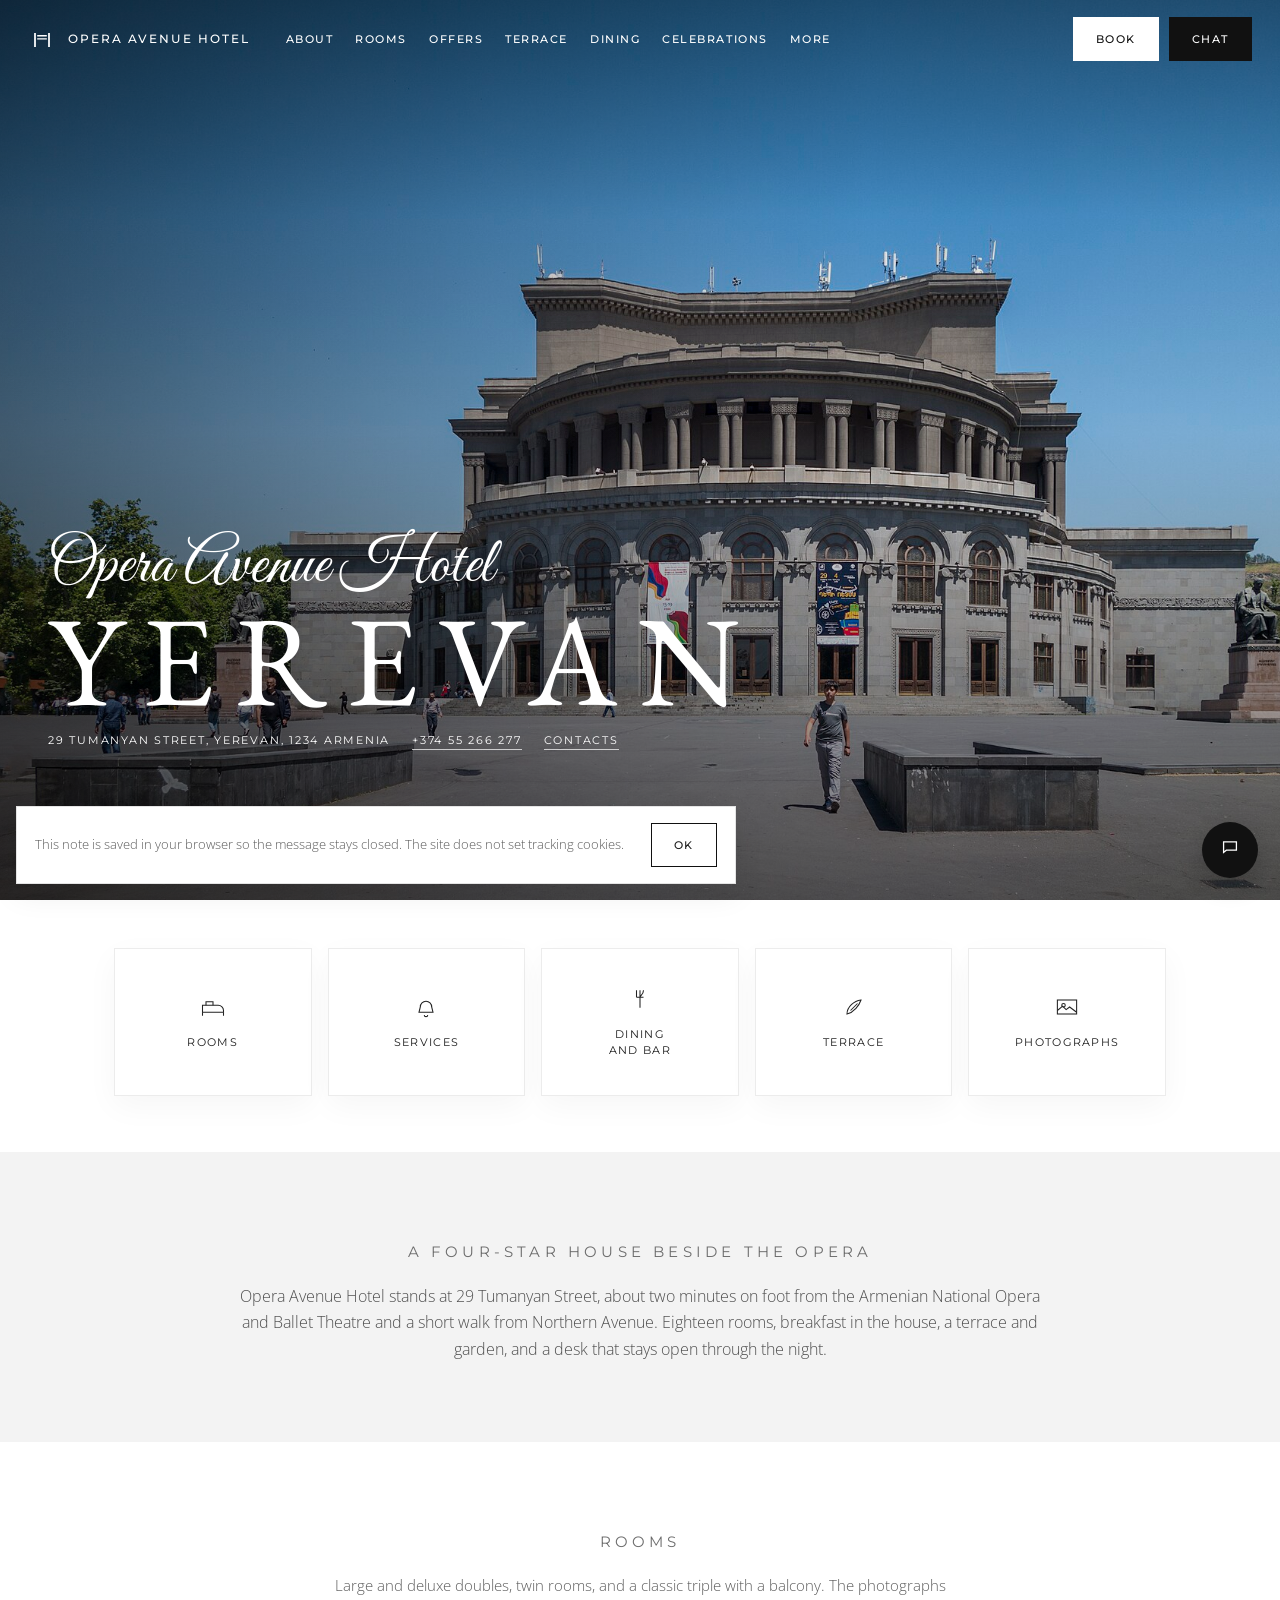
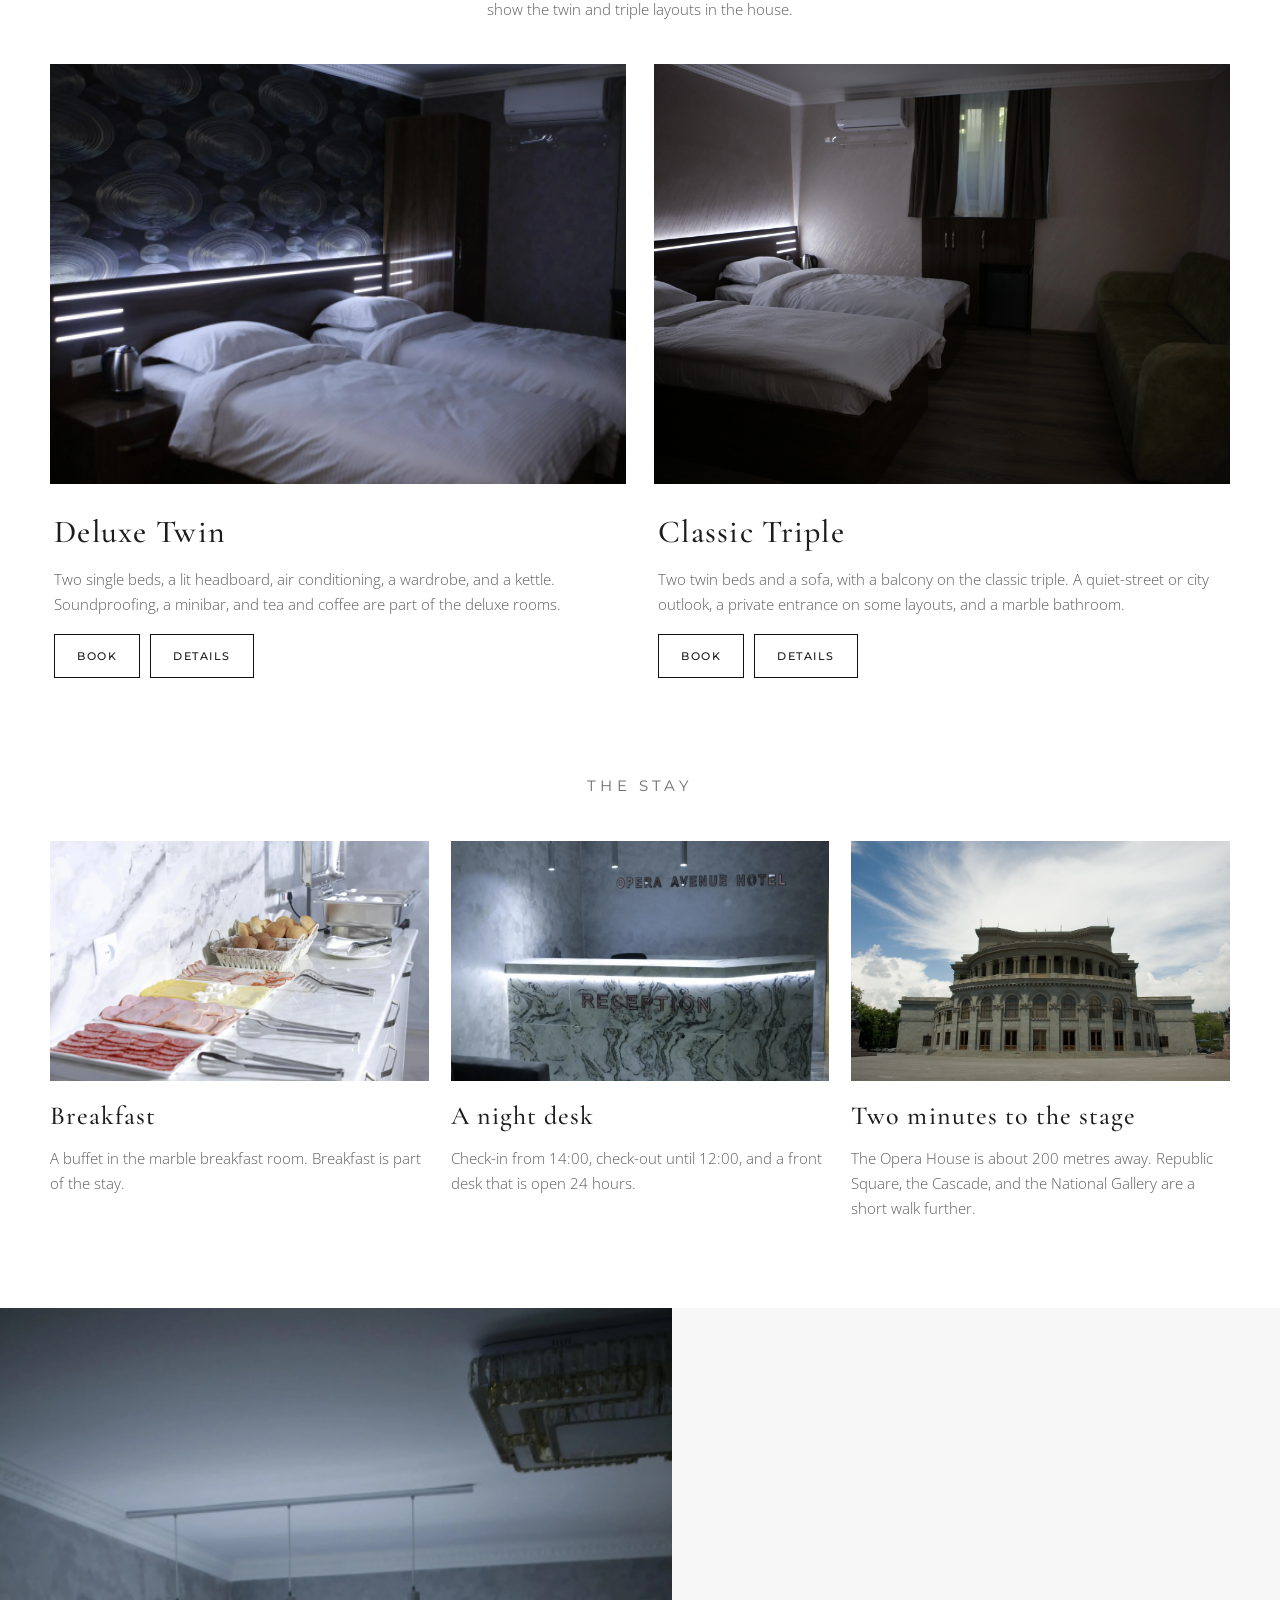
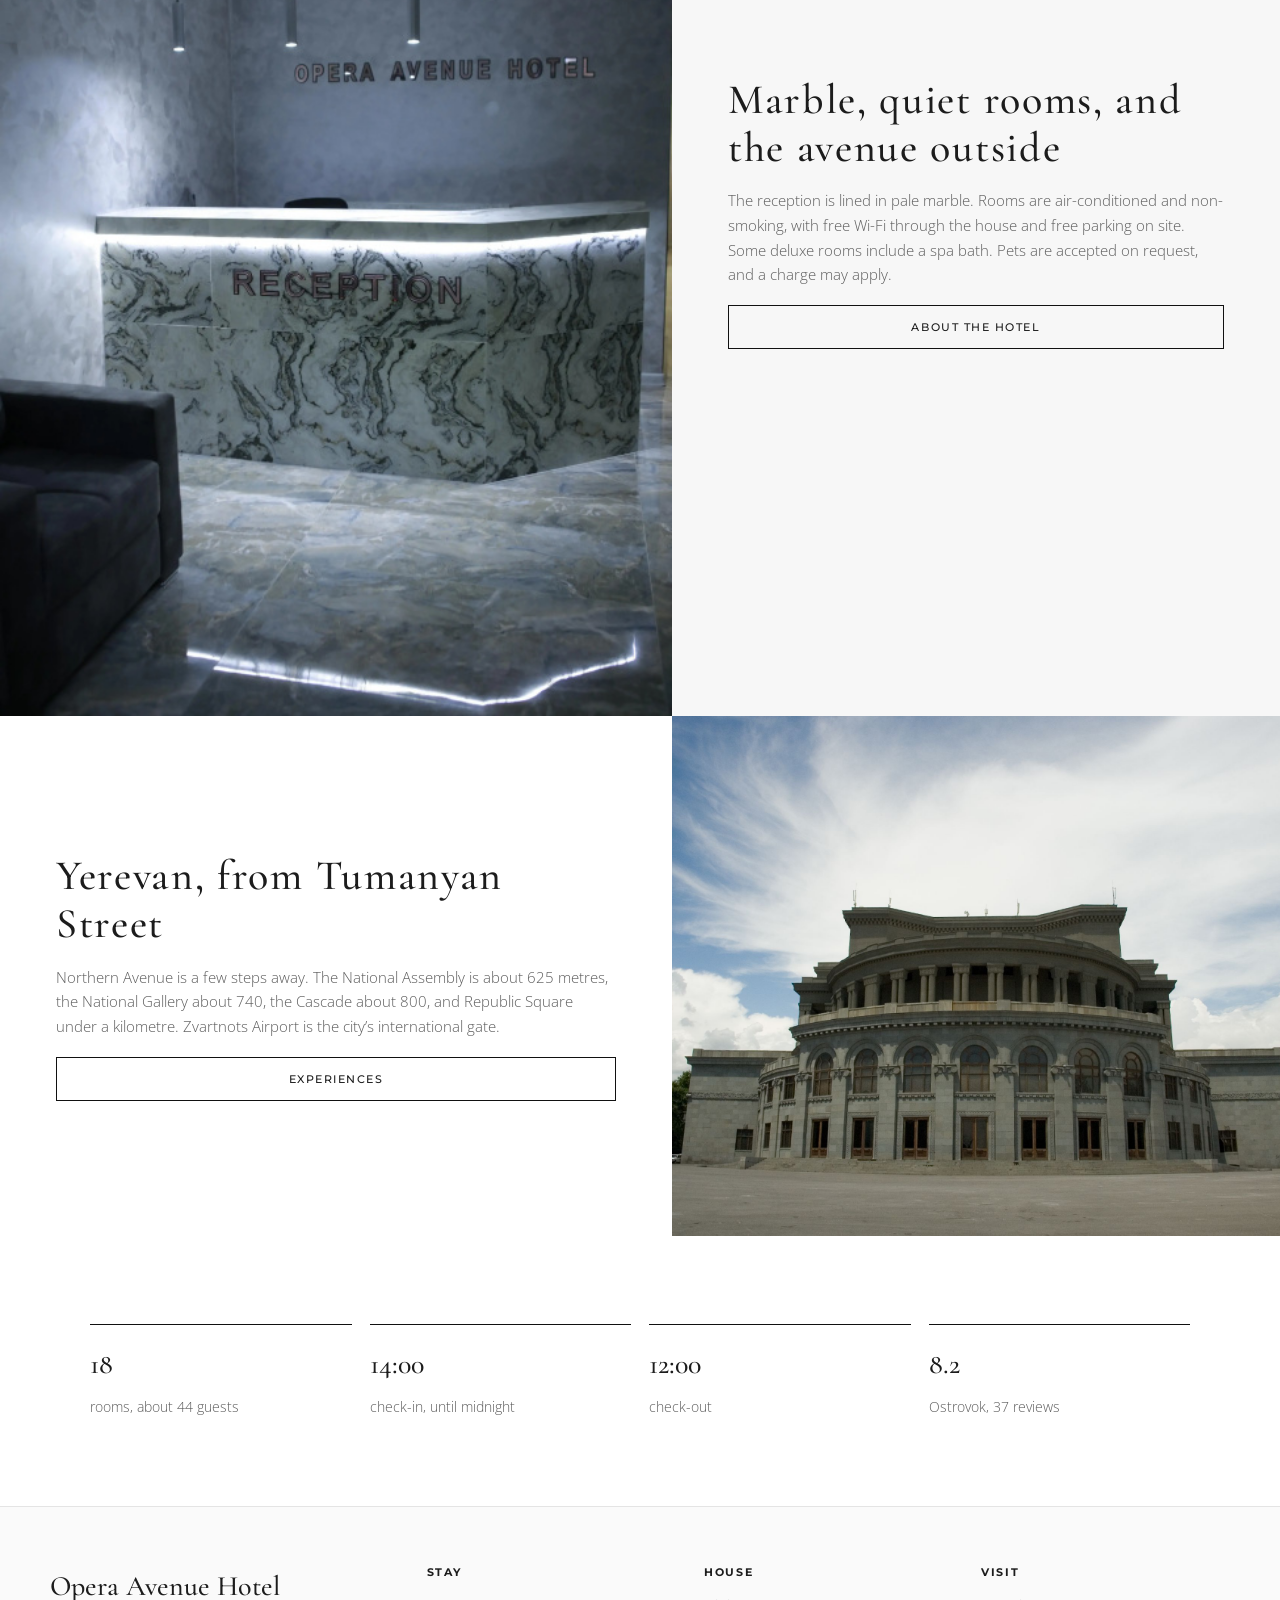
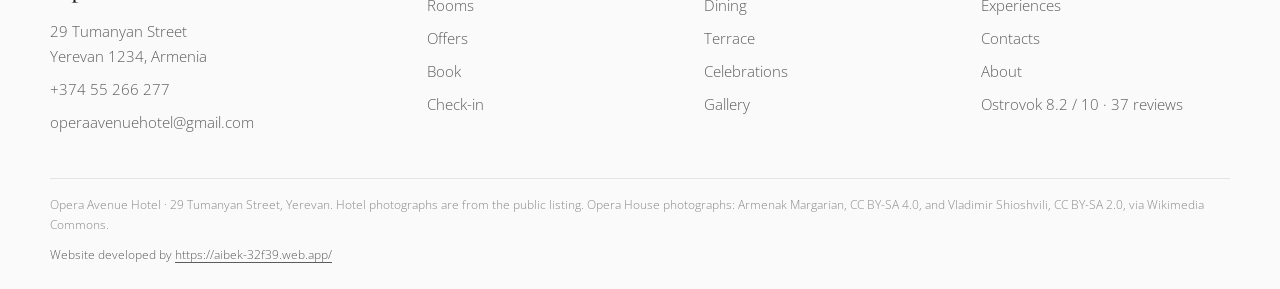
<file: index.html>
<!DOCTYPE html>
<html lang="en">
<head>
  <meta charset="utf-8">
  <meta name="viewport" content="width=device-width, initial-scale=1">
  <title>Opera Avenue Hotel — Yerevan</title>
  <meta name="description" content="Opera Avenue Hotel is a four-star hotel of 18 rooms at 29 Tumanyan Street, Yerevan, a short walk from the Armenian National Opera and Ballet Theatre.">
  <link rel="icon" href="favicon.svg">
  <link rel="preconnect" href="https://fonts.googleapis.com">
  <link rel="preconnect" href="https://fonts.gstatic.com" crossorigin>
  <link href="https://fonts.googleapis.com/css2?family=Cormorant+Garamond:ital,wght@0,400;0,500;0,600;1,400&family=EB+Garamond:wght@400;500&family=Great+Vibes&family=Montserrat:wght@400;500;600&family=Open+Sans:wght@300;400;600&display=swap" rel="stylesheet">
  <link rel="stylesheet" href="css/style.css">
</head>
<body>
  <header class="header" id="header">
    <a class="brand" href="/" data-nav>
      <svg viewBox="0 0 32 32" aria-hidden="true">
        <path fill="currentColor" d="M7 25V9h2v16H7zm16 0V9h2v16h-2zM10.5 11.5h11v1.6h-11v-1.6zm0 3.6h11V16.7h-11V15.1z"/>
      </svg>
      <span>Opera Avenue Hotel</span>
    </a>
    <nav class="nav" aria-label="Primary">
      <a href="/about" data-nav>About</a>
      <a href="/rooms" data-nav>Rooms</a>
      <a href="/offers" data-nav>Offers</a>
      <a href="/terrace" data-nav>Terrace</a>
      <a href="/dining" data-nav>Dining</a>
      <a href="/celebrations" data-nav>Celebrations</a>
      <div class="drop">
        <button type="button" aria-haspopup="true">More</button>
        <div class="drop-menu">
          <a href="/experiences" data-nav>Experiences</a>
          <a href="/gallery" data-nav>Gallery</a>
          <a href="/practical" data-nav>Practical</a>
          <a href="/contacts" data-nav>Contacts</a>
        </div>
      </div>
    </nav>
    <div class="header-actions">
      <a class="btn btn-book" href="/booking" data-nav>Book</a>
      <button class="btn btn-chat" type="button" id="open-chat">Chat</button>
      <button class="menu-btn" type="button" id="open-menu" aria-label="Open menu"><span></span></button>
    </div>
  </header>

  <div class="menu" id="menu" hidden>
    <div class="menu-top">
      <strong>Opera Avenue</strong>
      <button class="menu-close" type="button" id="close-menu" aria-label="Close menu">×</button>
    </div>
    <a href="/" data-nav>Home</a>
    <a href="/about" data-nav>About</a>
    <a href="/rooms" data-nav>Rooms</a>
    <a href="/offers" data-nav>Offers</a>
    <a href="/terrace" data-nav>Terrace</a>
    <a href="/dining" data-nav>Dining</a>
    <a href="/celebrations" data-nav>Celebrations</a>
    <a href="/experiences" data-nav>Experiences</a>
    <a href="/gallery" data-nav>Gallery</a>
    <a href="/practical" data-nav>Practical</a>
    <a href="/contacts" data-nav>Contacts</a>
    <a href="/booking" data-nav>Book</a>
  </div>

  <main id="view"></main>

  <footer class="footer">
    <div class="footer-grid">
      <div>
        <h2>Opera Avenue Hotel</h2>
        <p>29 Tumanyan Street<br>Yerevan 1234, Armenia</p>
        <p><a href="tel:+37455266277">+374 55 266 277</a></p>
        <p><a href="mailto:operaavenuehotel@gmail.com">operaavenuehotel@gmail.com</a></p>
      </div>
      <div>
        <h3>Stay</h3>
        <a href="/rooms" data-nav>Rooms</a>
        <a href="/offers" data-nav>Offers</a>
        <a href="/booking" data-nav>Book</a>
        <a href="/practical" data-nav>Check-in</a>
      </div>
      <div>
        <h3>House</h3>
        <a href="/dining" data-nav>Dining</a>
        <a href="/terrace" data-nav>Terrace</a>
        <a href="/celebrations" data-nav>Celebrations</a>
        <a href="/gallery" data-nav>Gallery</a>
      </div>
      <div>
        <h3>Visit</h3>
        <a href="/experiences" data-nav>Experiences</a>
        <a href="/contacts" data-nav>Contacts</a>
        <a href="/about" data-nav>About</a>
        <p>Ostrovok 8.2 / 10 · 37 reviews</p>
      </div>
    </div>
    <div class="legal">
      Opera Avenue Hotel · 29 Tumanyan Street, Yerevan. Hotel photographs are from the public listing. Opera House photographs: Armenak Margarian, CC BY-SA 4.0, and Vladimir Shioshvili, CC BY-SA 2.0, via Wikimedia Commons.
      <p class="credit">Website developed by <a href="https://aibek-32f39.web.app/" target="_blank" rel="noopener">https://aibek-32f39.web.app/</a></p>
    </div>
  </footer>

  <aside class="chat" id="chat" hidden>
    <h2>Message the hotel</h2>
    <p>The desk is open around the clock. Write on WhatsApp and the team will answer with availability.</p>
    <a class="btn btn-line" id="chat-wa" href="https://wa.me/37455266277" target="_blank" rel="noopener">WhatsApp</a>
  </aside>
  <button class="chat-fab" type="button" id="chat-fab" aria-label="Open chat">
    <svg width="22" height="22" viewBox="0 0 24 24" fill="none" aria-hidden="true">
      <path d="M5 6.5h14v9H8l-3 2.5V6.5z" stroke="currentColor" stroke-width="1.4"/>
    </svg>
  </button>

  <div class="cookie" id="cookie" hidden>
    <p>This note is saved in your browser so the message stays closed. The site does not set tracking cookies.</p>
    <button class="btn btn-line" type="button" id="cookie-ok">OK</button>
  </div>

  <script src="js/app.js"></script>
</body>
</html>
</file>
<file: css/style.css>
:root {
  --ink: #1c1c1c;
  --muted: #5c5c5c;
  --line: #e4e4e4;
  --paper: #f3f3f3;
  --white: #fff;
  --black: #111;
  --header: 78px;
}

* { box-sizing: border-box; }
html { scroll-behavior: smooth; }
body {
  margin: 0;
  overflow-x: hidden;
  color: var(--ink);
  background: var(--white);
  font-family: "Open Sans", "Segoe UI", sans-serif;
  font-weight: 400;
  font-size: 15px;
  line-height: 1.65;
}
img { max-width: 100%; display: block; }
button, input, select, textarea { font: inherit; color: inherit; }
a { color: inherit; text-decoration: none; }
button { cursor: pointer; background: none; border: 0; }

.header {
  position: fixed;
  inset: 0 0 auto 0;
  z-index: 40;
  display: flex;
  align-items: center;
  gap: 28px;
  height: var(--header);
  padding: 0 28px;
  color: var(--white);
  transition: background .25s ease, color .25s ease, box-shadow .25s ease;
}
.header.is-solid {
  background: rgba(255,255,255,.96);
  color: var(--ink);
  box-shadow: 0 1px 0 rgba(0,0,0,.06);
}
.brand {
  display: flex;
  align-items: center;
  gap: 12px;
  flex: 0 0 auto;
  letter-spacing: .16em;
  font-family: Montserrat, "Open Sans", sans-serif;
  font-size: 12px;
  font-weight: 500;
  text-transform: uppercase;
}
.brand svg { width: 28px; height: 28px; }
.nav {
  display: flex;
  align-items: center;
  gap: 22px;
  margin-left: 8px;
  font-family: Montserrat, "Open Sans", sans-serif;
  font-size: 11px;
  font-weight: 500;
  letter-spacing: .14em;
  text-transform: uppercase;
}
.nav a, .drop > button {
  color: inherit;
  letter-spacing: .14em;
  font-size: 11px;
  font-weight: 500;
  text-transform: uppercase;
  padding: 8px 0;
}
.nav a:hover, .drop > button:hover { opacity: .65; }
.drop { position: relative; }
.drop-menu {
  position: absolute;
  top: calc(100% + 8px);
  left: -16px;
  min-width: 210px;
  padding: 10px 0;
  background: #fff;
  color: var(--ink);
  box-shadow: 0 12px 40px rgba(0,0,0,.12);
  display: none;
}
.drop:hover .drop-menu, .drop:focus-within .drop-menu { display: block; }
.drop-menu a { display: block; padding: 10px 18px; letter-spacing: .12em; }
.drop-menu a:hover { background: #f6f6f6; }
.header-actions {
  margin-left: auto;
  display: flex;
  align-items: center;
  gap: 10px;
}
.btn {
  display: inline-flex;
  align-items: center;
  justify-content: center;
  min-height: 44px;
  padding: 0 22px;
  border: 1px solid transparent;
  letter-spacing: .14em;
  text-transform: uppercase;
  font-family: Montserrat, "Open Sans", sans-serif;
  font-size: 11px;
  font-weight: 500;
  transition: background .2s ease, color .2s ease, border-color .2s ease;
}
.btn-book { background: #fff; color: #111; }
.header.is-solid .btn-book { background: #111; color: #fff; }
.btn-chat { background: #111; color: #fff; border-color: #111; }
.btn-line {
  background: transparent;
  color: var(--ink);
  border-color: #111;
}
.btn-line:hover { background: #111; color: #fff; }
.btn-book:hover { background: #111; color: #fff; }
.header:not(.is-solid) .btn-book:hover { background: transparent; color: #fff; border-color: #fff; }
.menu-btn {
  display: none;
  width: 42px;
  height: 42px;
  margin-left: auto;
  color: inherit;
  position: relative;
}
.menu-btn span, .menu-btn span:before, .menu-btn span:after {
  display: block;
  width: 18px;
  height: 1px;
  background: currentColor;
  position: absolute;
  left: 12px;
}
.menu-btn span { top: 20px; }
.menu-btn span:before { content: ""; top: -6px; }
.menu-btn span:after { content: ""; top: 6px; }

.menu {
  position: fixed;
  inset: 0;
  z-index: 50;
  background: #fff;
  color: var(--ink);
  padding: 28px;
  display: flex;
  flex-direction: column;
  gap: 8px;
}
.menu[hidden] { display: none; }
.menu-top { display: flex; justify-content: space-between; align-items: center; }
.menu a {
  font-family: "Cormorant Garamond", Georgia, serif;
  font-size: 32px;
  line-height: 1.25;
  border-bottom: 1px solid var(--line);
  padding: 8px 0;
}
.menu-close { font-size: 28px; line-height: 1; padding: 8px; }

.hero {
  position: relative;
  min-height: 100vh;
  color: #fff;
  display: flex;
  align-items: flex-end;
  background: #1a1a1a center / cover no-repeat;
}
.hero:after {
  content: "";
  position: absolute;
  inset: 0;
  background:
    linear-gradient(180deg, rgba(0,0,0,.42) 0%, rgba(0,0,0,.08) 24%, rgba(0,0,0,.05) 48%, rgba(0,0,0,.55) 100%),
    linear-gradient(90deg, rgba(0,0,0,.48) 0%, rgba(0,0,0,.18) 38%, rgba(0,0,0,0) 68%);
}
.hero-copy {
  position: relative;
  z-index: 1;
  padding: 0 48px 150px;
  max-width: 980px;
}
.script {
  font-family: "Great Vibes", cursive;
  font-size: clamp(46px, 5vw, 72px);
  line-height: 1;
  font-weight: 400;
}
.city {
  margin: 6px 0 16px;
  font-family: "EB Garamond", "Cormorant Garamond", Georgia, serif;
  font-weight: 400;
  font-size: clamp(64px, 10vw, 132px);
  line-height: .86;
  letter-spacing: .16em;
  text-transform: uppercase;
}
.hero-meta {
  display: flex;
  flex-wrap: wrap;
  gap: 8px 22px;
  font-family: Montserrat, "Open Sans", sans-serif;
  font-size: 11px;
  letter-spacing: .16em;
  text-transform: uppercase;
}
.hero-meta a { border-bottom: 1px solid rgba(255,255,255,.7); }

.quick {
  display: grid;
  grid-template-columns: repeat(5, 1fr);
  gap: 16px;
  max-width: 1100px;
  margin: 48px auto 0;
  padding: 0 24px;
  position: relative;
  z-index: 2;
}
.quick a {
  background: #fff;
  border: 1px solid #ececec;
  min-height: 148px;
  display: flex;
  flex-direction: column;
  align-items: center;
  justify-content: center;
  gap: 14px;
  text-align: center;
  padding: 16px 10px;
  box-shadow: 0 10px 30px rgba(0,0,0,.04);
  font-family: Montserrat, sans-serif;
  font-size: 11px;
  letter-spacing: .12em;
  text-transform: uppercase;
  line-height: 1.45;
}
.quick a:hover { border-color: #111; }
.quick svg { width: 28px; height: 28px; stroke: #222; fill: none; stroke-width: 1.2; }

.band {
  background: var(--paper);
  text-align: center;
  padding: 88px 24px 80px;
  margin-top: 56px;
}
.kicker {
  margin: 0 auto 18px;
  max-width: 760px;
  font-family: Montserrat, sans-serif;
  font-weight: 400;
  font-size: 15px;
  letter-spacing: .28em;
  text-transform: uppercase;
  color: #6d6d6d;
}
.lead {
  max-width: 820px;
  margin: 0 auto;
  color: #4e4e4e;
  font-weight: 300;
  font-size: 16px;
}

.section { padding: 88px 40px; }
.section-head { text-align: center; margin-bottom: 42px; }
.section-head p { max-width: 640px; margin: 12px auto 0; color: var(--muted); font-weight: 300; }

.rooms {
  display: grid;
  grid-template-columns: 1fr 1fr;
  gap: 28px;
  max-width: 1180px;
  margin: 0 auto;
}
.room {
  background: #fff;
}
.room img { width: 100%; height: 420px; object-fit: cover; }
.room-body { padding: 22px 4px 8px; }
.room h3, .card h3, .split h3, .page h1, .offer h3 {
  font-family: "Cormorant Garamond", Georgia, serif;
  font-weight: 500;
  letter-spacing: .04em;
}
.room h3 { font-size: 32px; margin: 0 0 8px; }
.room p { margin: 0 0 18px; color: var(--muted); font-weight: 300; }
.room-actions { display: flex; gap: 10px; flex-wrap: wrap; }

.offers, .stories {
  display: grid;
  grid-template-columns: repeat(3, 1fr);
  gap: 22px;
  max-width: 1180px;
  margin: 0 auto;
}
.offer img, .story img { width: 100%; height: 240px; object-fit: cover; }
.offer h3, .story h3 { font-size: 26px; margin: 14px 0 8px; }
.offer p, .story p { margin: 0; color: var(--muted); font-weight: 300; }

.split {
  display: grid;
  grid-template-columns: 1.05fr .95fr;
  min-height: 520px;
  background: #f7f7f7;
}
.split img { width: 100%; height: 100%; object-fit: cover; min-height: 360px; }
.split-copy {
  display: flex;
  flex-direction: column;
  justify-content: center;
  padding: 64px 56px;
}
.split h3 { font-size: 42px; line-height: 1.15; margin: 0 0 16px; }
.split p { color: var(--muted); font-weight: 300; margin: 0 0 18px; }
.split.reverse { background: #fff; }
.split.reverse .split-copy { order: -1; }

.facts {
  display: grid;
  grid-template-columns: repeat(4, 1fr);
  gap: 18px;
  max-width: 1100px;
  margin: 0 auto;
}
.fact {
  border-top: 1px solid #111;
  padding-top: 16px;
}
.fact b {
  display: block;
  font-family: "Cormorant Garamond", Georgia, serif;
  font-size: 28px;
  font-weight: 500;
  margin-bottom: 6px;
}
.fact span { color: var(--muted); font-weight: 300; font-size: 14px; }

.page { padding: 130px 40px 80px; max-width: 1180px; margin: 0 auto; }
.page h1 {
  font-size: clamp(42px, 6vw, 68px);
  line-height: 1;
  margin: 0 0 12px;
}
.page .deck { max-width: 680px; color: var(--muted); font-weight: 300; margin-bottom: 36px; }
.prose { max-width: 760px; }
.prose p { font-weight: 300; color: #3f3f3f; }
.list { display: grid; gap: 0; margin: 28px 0; }
.list div {
  display: grid;
  grid-template-columns: 180px 1fr;
  gap: 16px;
  padding: 14px 0;
  border-top: 1px solid var(--line);
  font-weight: 300;
}
.list div:last-child { border-bottom: 1px solid var(--line); }
.list strong { font-weight: 600; letter-spacing: .04em; }

.gallery {
  display: grid;
  grid-template-columns: 1.4fr 1fr 1fr;
  grid-auto-rows: 240px;
  gap: 10px;
}
.gallery button { padding: 0; border: 0; height: 100%; }
.gallery img { width: 100%; height: 100%; object-fit: cover; }
.gallery button:first-child { grid-row: span 2; }

.form {
  display: grid;
  grid-template-columns: 1fr 1fr;
  gap: 16px;
  max-width: 760px;
}
.form label { display: flex; flex-direction: column; gap: 6px; font-size: 12px; letter-spacing: .08em; text-transform: uppercase; }
.form label.wide { grid-column: 1 / -1; }
.form input, .form select, .form textarea {
  border: 1px solid #ccc;
  padding: 12px 12px;
  background: #fff;
  text-transform: none;
  letter-spacing: 0;
  font-size: 15px;
}
.form .status { grid-column: 1 / -1; min-height: 1.4em; color: #8a3b2a; }
.map {
  margin-top: 28px;
  height: 380px;
  border: 0;
  width: 100%;
  filter: grayscale(1) contrast(1.05);
}

.footer {
  background: #fafafa;
  border-top: 1px solid var(--line);
  padding: 56px 40px 24px;
}
.footer-grid {
  display: grid;
  grid-template-columns: 1.4fr 1fr 1fr 1fr;
  gap: 28px;
  max-width: 1180px;
  margin: 0 auto 36px;
}
.footer h2 {
  font-family: "Cormorant Garamond", Georgia, serif;
  font-size: 28px;
  font-weight: 500;
  margin: 0 0 10px;
}
.footer h3 {
  font-family: Montserrat, sans-serif;
  font-size: 11px;
  letter-spacing: .16em;
  text-transform: uppercase;
  margin: 0 0 12px;
}
.footer a, .footer p { display: block; color: var(--muted); font-weight: 300; margin: 0 0 8px; }
.footer a:hover { color: var(--ink); }
.legal {
  max-width: 1180px;
  margin: 0 auto;
  padding-top: 16px;
  border-top: 1px solid var(--line);
  color: #888;
  font-size: 12px;
  font-weight: 300;
}
.legal .credit { margin: 10px 0 0; }
.legal .credit a { display: inline; color: inherit; text-decoration: underline; text-underline-offset: 3px; }

.chat, .lightbox {
  position: fixed;
  z-index: 60;
}
.chat {
  right: 24px;
  bottom: 88px;
  width: min(360px, calc(100vw - 32px));
  background: #fff;
  color: var(--ink);
  box-shadow: 0 18px 50px rgba(0,0,0,.18);
  padding: 22px;
}
.chat[hidden], .lightbox[hidden] { display: none; }
.chat h2 { font-family: "Cormorant Garamond", Georgia, serif; font-size: 32px; margin: 0 0 8px; font-weight: 500; }
.chat p { margin: 0 0 14px; color: var(--muted); font-weight: 300; }
.chat-fab {
  position: fixed;
  right: 22px;
  bottom: 22px;
  z-index: 45;
  width: 56px;
  height: 56px;
  border-radius: 50%;
  background: #111;
  color: #fff;
  box-shadow: 0 8px 24px rgba(0,0,0,.2);
  font-size: 20px;
}
.lightbox {
  inset: 0;
  background: rgba(0,0,0,.88);
  display: flex;
  align-items: center;
  justify-content: center;
}
.lightbox img { max-width: min(1100px, 92vw); max-height: 86vh; object-fit: contain; }
.lightbox-x, .lightbox-nav {
  position: absolute;
  color: #fff;
  font-size: 32px;
  padding: 12px;
}
.lightbox-x { top: 12px; right: 16px; }
.lightbox-nav.prev { left: 12px; }
.lightbox-nav.next { right: 12px; }

.cookie {
  position: fixed;
  left: 16px;
  right: 16px;
  bottom: 16px;
  z-index: 55;
  background: #fff;
  border: 1px solid var(--line);
  padding: 16px 18px;
  display: flex;
  gap: 16px;
  align-items: center;
  justify-content: space-between;
  box-shadow: 0 10px 30px rgba(0,0,0,.08);
  max-width: 720px;
}
.cookie[hidden] { display: none; }
.cookie p { margin: 0; font-size: 13px; color: var(--muted); font-weight: 300; }

.promo {
  position: fixed;
  left: 18px;
  bottom: 18px;
  z-index: 35;
  width: min(340px, calc(100vw - 36px));
  background: #fff;
  box-shadow: 0 16px 40px rgba(0,0,0,.16);
  display: grid;
  grid-template-columns: 112px 1fr;
}
.promo[hidden] { display: none !important; }
.promo img { width: 112px; height: 100%; object-fit: cover; min-height: 120px; }
.promo div { padding: 14px 14px 14px 12px; position: relative; }
.promo strong { display: block; font-family: Montserrat, sans-serif; font-size: 12px; letter-spacing: .08em; text-transform: uppercase; margin-bottom: 6px; }
.promo p { margin: 0 0 8px; font-size: 13px; color: var(--muted); font-weight: 300; }
.promo .x { position: absolute; top: 6px; right: 8px; font-size: 18px; }

@media (max-width: 1100px) {
  .nav { display: none; }
  .header-actions .btn-chat { display: none; }
  .menu-btn { display: block; }
  .quick { grid-template-columns: repeat(3, 1fr); margin-top: 24px; }
  .rooms, .offers, .stories, .split, .footer-grid { grid-template-columns: 1fr; }
  .split.reverse .split-copy { order: 0; }
  .facts { grid-template-columns: 1fr 1fr; }
  .gallery { grid-template-columns: 1fr 1fr; grid-auto-rows: 180px; }
  .gallery button:first-child { grid-row: auto; }
}
@media (max-width: 720px) {
  .header { padding: 0 16px; }
  .brand span { display: none; }
  .hero-copy { padding: 0 20px 110px; }
  .city { letter-spacing: .08em; font-size: 58px; }
  .script { font-size: 42px; }
  .section, .page, .footer { padding-left: 18px; padding-right: 18px; }
  .page { padding-top: 110px; }
  .quick { grid-template-columns: 1fr 1fr; }
  .form, .list div { grid-template-columns: 1fr; }
  .room img { height: 260px; }
  .cookie { flex-direction: column; align-items: stretch; }
  .promo { display: none; }
}

.hero-copy .script,
.hero-copy .city,
.hero-copy .hero-meta {
  animation: rise 1.15s cubic-bezier(.22, .61, .36, 1) both;
}
.hero-copy .city { animation-delay: .14s; }
.hero-copy .hero-meta { animation-delay: .32s; }
@keyframes rise {
  from { opacity: 0; transform: translateY(24px); }
  to { opacity: 1; transform: none; }
}
.reveal {
  opacity: 0;
  transform: translateY(32px);
  transition: opacity .9s cubic-bezier(.22, .61, .36, 1), transform .9s cubic-bezier(.22, .61, .36, 1);
}
.reveal.is-in {
  opacity: 1;
  transform: none;
}
.room,
.offer,
.story,
.gallery button {
  overflow: hidden;
}
.room img,
.offer img,
.story img,
.gallery img,
.split > img {
  transition: transform 1.5s cubic-bezier(.22, .61, .36, 1);
}
.reveal:not(.is-in) img {
  transform: scale(1.07);
}
@media (prefers-reduced-motion: reduce) {
  .hero-copy .script,
  .hero-copy .city,
  .hero-copy .hero-meta { animation: none; }
  .reveal { opacity: 1; transform: none; transition: none; }
  .reveal:not(.is-in) img,
  .room img, .offer img, .story img, .gallery img, .split > img { transform: none; transition: none; }
}
</file>
